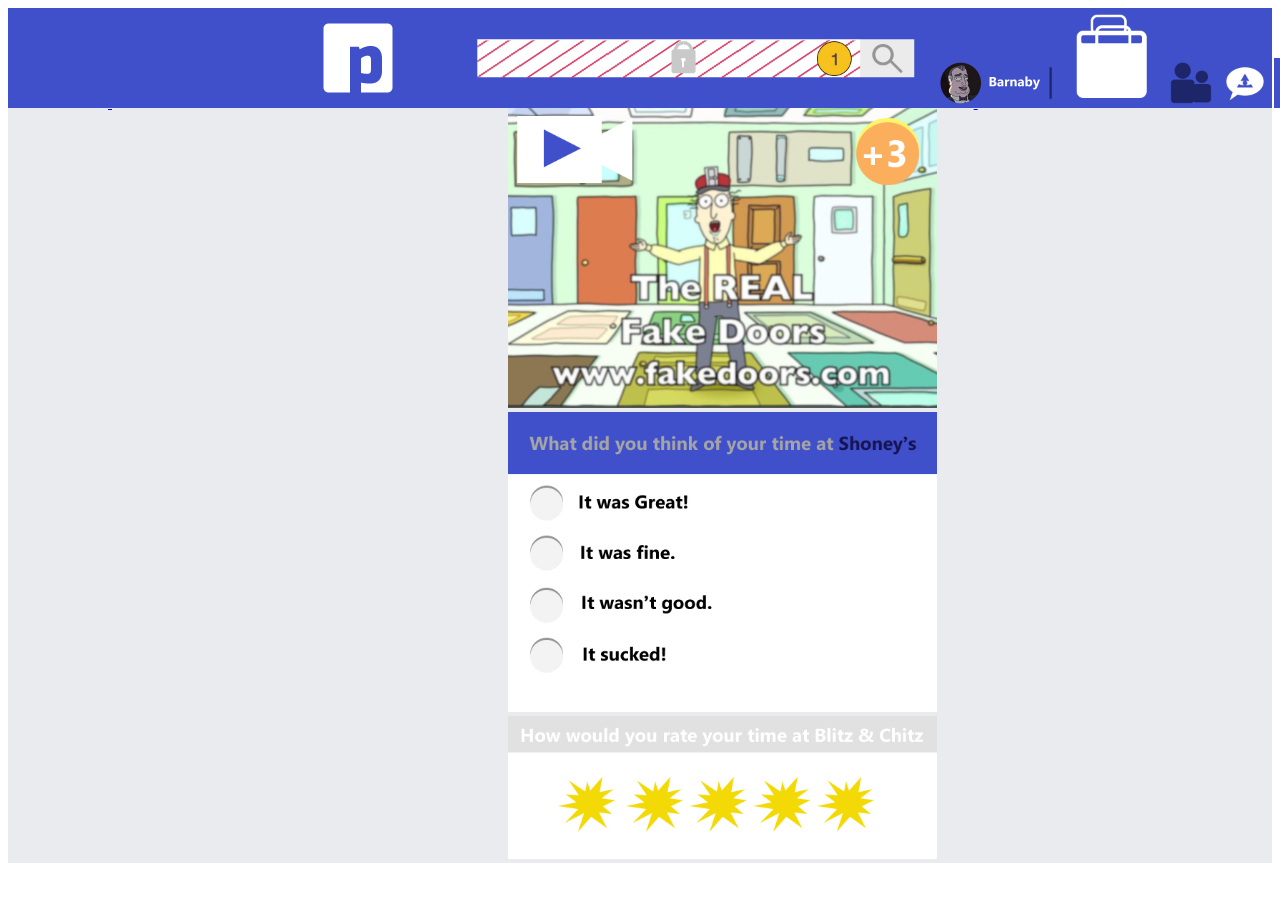
<file: coinzone.html>
<!doctype html>
<html>
<head>
<meta charset="UTF-8">
<title>Coin Zone</title>
<link rel="stylesheet" href="styles2.css">
</head>

<body>
<div class="topBar">
		<a href="feed.html">
	<img src="Images/PaysBookIcon.jpg" alt="PaysBook" style="height:100px;transform: translate(300px, 0px);">
	</a>
	<a href="store.html">
	<img src="Images/SearchBar.jpg" alt="PaysBook" style="height:100px;transform: translate(350px, 0px);">
	</a>
	<a href="profile.html">
	<img src="Images/ProfileIcon.jpg" alt="PaysBook" style="height:50px;transform: translate(350px, 0px);">
	</a>
	<a href="store.html">
	<img src="Images/ShopIcon.jpg" alt="PaysBook" style="height:100px;transform: translate(350px, 0px);">
  	<a/>
  	
   	<img src="Images/friendIcon.jpg" alt="PaysBook" style="height:50px;transform: translate(350px, 0px);">
    <img src="Images/MessageIcon.jpg" alt="PaysBook" style="height:50px;transform: translate(350px, 0px);">
    	<a href="coinzone.html">
	<img src="Images/CoinZoneIcon.jpg" alt="PaysBook" style="height:50px;transform: translate(350px, 0px);">
	</a>
	<img src="Images/NotificationIcon.jpg" alt="PaysBook" style="height:50px;transform: translate(350px, 0px);">
	
</div>

<div class = "main">
	<img src="Images/AdVideo2.jpg" alt="PaysBook" style="height:300px;transform: translate(500px, 0px);">
</div>

<div class = "main">
	<img src="Images/Survery1.jpg" alt="PaysBook" style="height:300px;transform: translate(500px, 0px);">
</div>
<div class = "main">
	<img src="Images/Survery2.jpg" alt="PaysBook" style="height:143px;transform: translate(500px, 0px);">
</div>


</body>
</html>
</file>
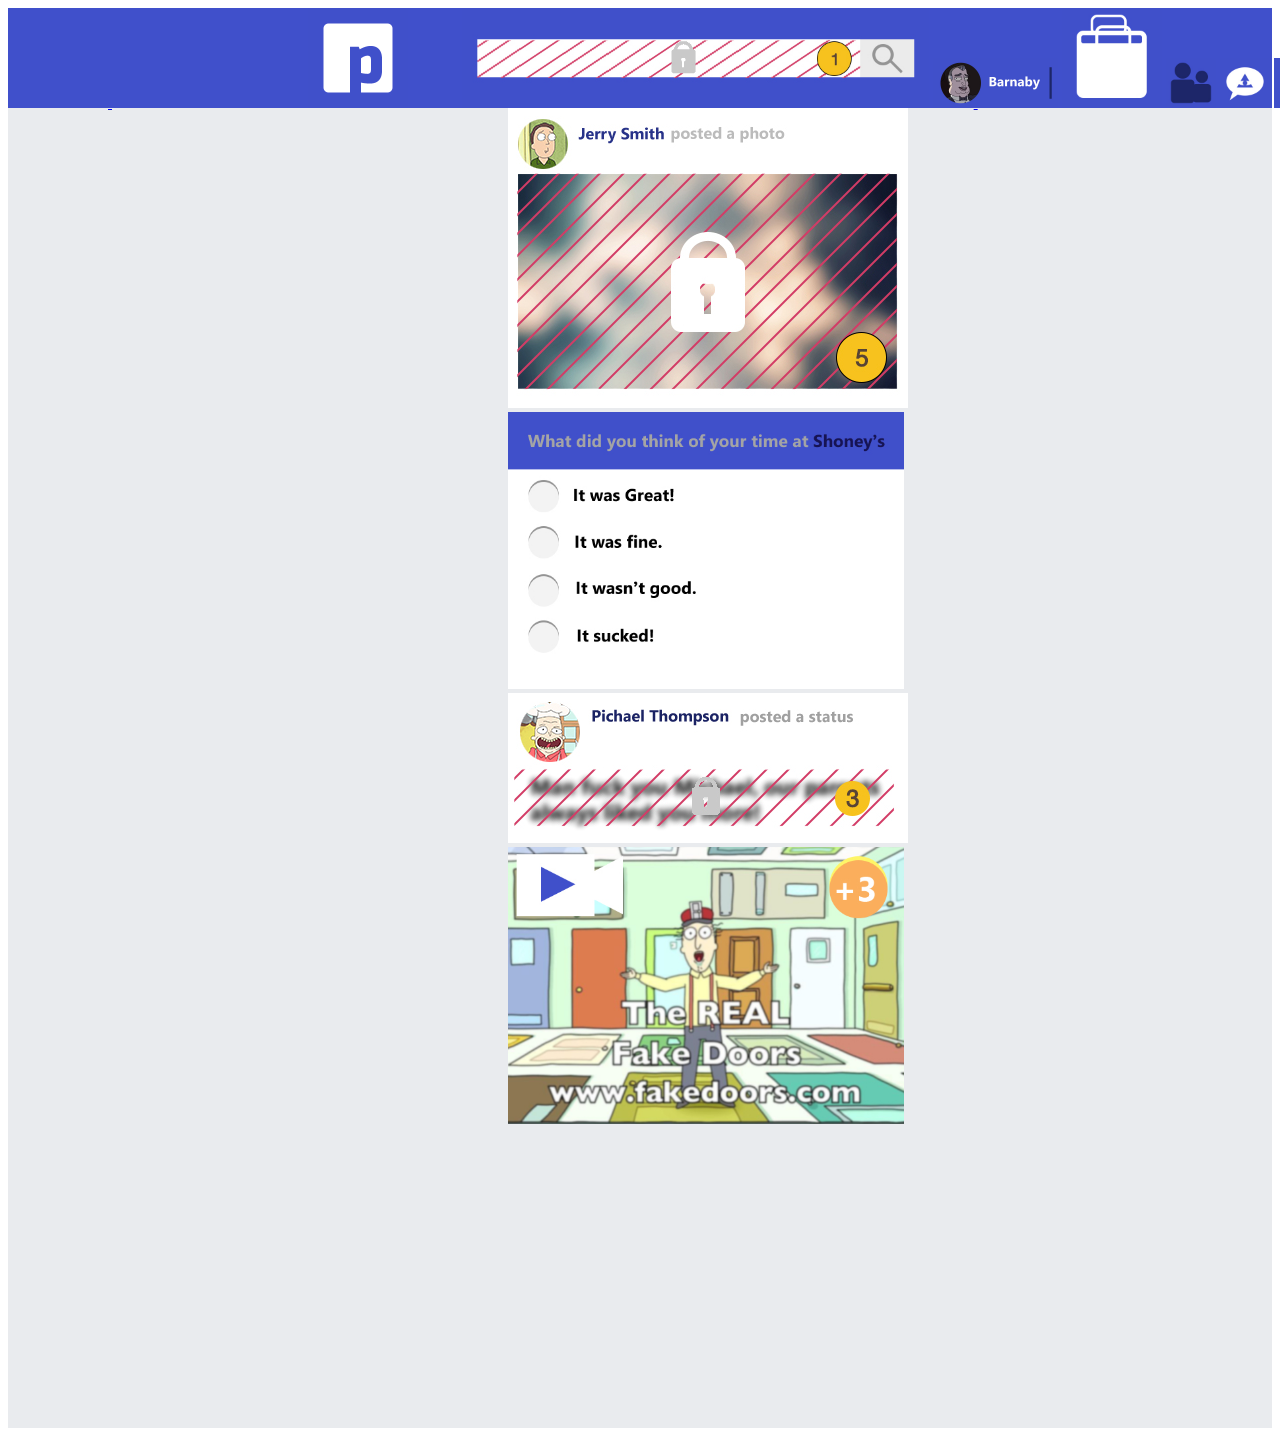
<file: feed.html>
<!doctype html>
<html>
<head>
<meta charset="UTF-8">
<title>PaysBook Feed</title>
<link rel="stylesheet" href="styles2.css">
</head>

<body>
<div class="topBar">
	<a href="feed.html">
	<img src="Images/PaysBookIcon.jpg" alt="PaysBook" style="height:100px;transform: translate(300px, 0px);">
	</a>
	<a href="store.html">
	<img src="Images/SearchBar.jpg" alt="PaysBook" style="height:100px;transform: translate(350px, 0px);">
	</a>
	<a href="profile.html">
	<img src="Images/ProfileIcon.jpg" alt="PaysBook" style="height:50px;transform: translate(350px, 0px);">
	</a>
	<a href="store.html">
	<img src="Images/ShopIcon.jpg" alt="PaysBook" style="height:100px;transform: translate(350px, 0px);">
  	<a/>
  	
   	<img src="Images/friendIcon.jpg" alt="PaysBook" style="height:50px;transform: translate(350px, 0px);">
    <img src="Images/MessageIcon.jpg" alt="PaysBook" style="height:50px;transform: translate(350px, 0px);">
    	<a href="coinzone.html">
	<img src="Images/CoinZoneIcon.jpg" alt="PaysBook" style="height:50px;transform: translate(350px, 0px);">
	</a>
	<img src="Images/NotificationIcon.jpg" alt="PaysBook" style="height:50px;transform: translate(350px, 0px);">
	
</div>
<div class = "main">
	<img src="Images/PostPhoto.jpg" alt="PaysBook" style="height:300px;transform: translate(500px,0px);">
    
	

</div>
<div class = "main">
	<img src="Images/Survery1.jpg" alt="PaysBook" style="height:277px;transform: translate(500px,0px);">
</div>
<div class = "main">
	<img src="Images/TextPost.jpg" alt="PaysBook" style="height:150px;transform: translate(500px,0px);">
</div>
<div class = "main">
	<img src="Images/AdVideo2.jpg" alt="PaysBook" style="height:277px;transform: translate(500px,0px);">
</div>
<div class = "main" style="height:300px">
	
</div>


</body>
</html>
</file>
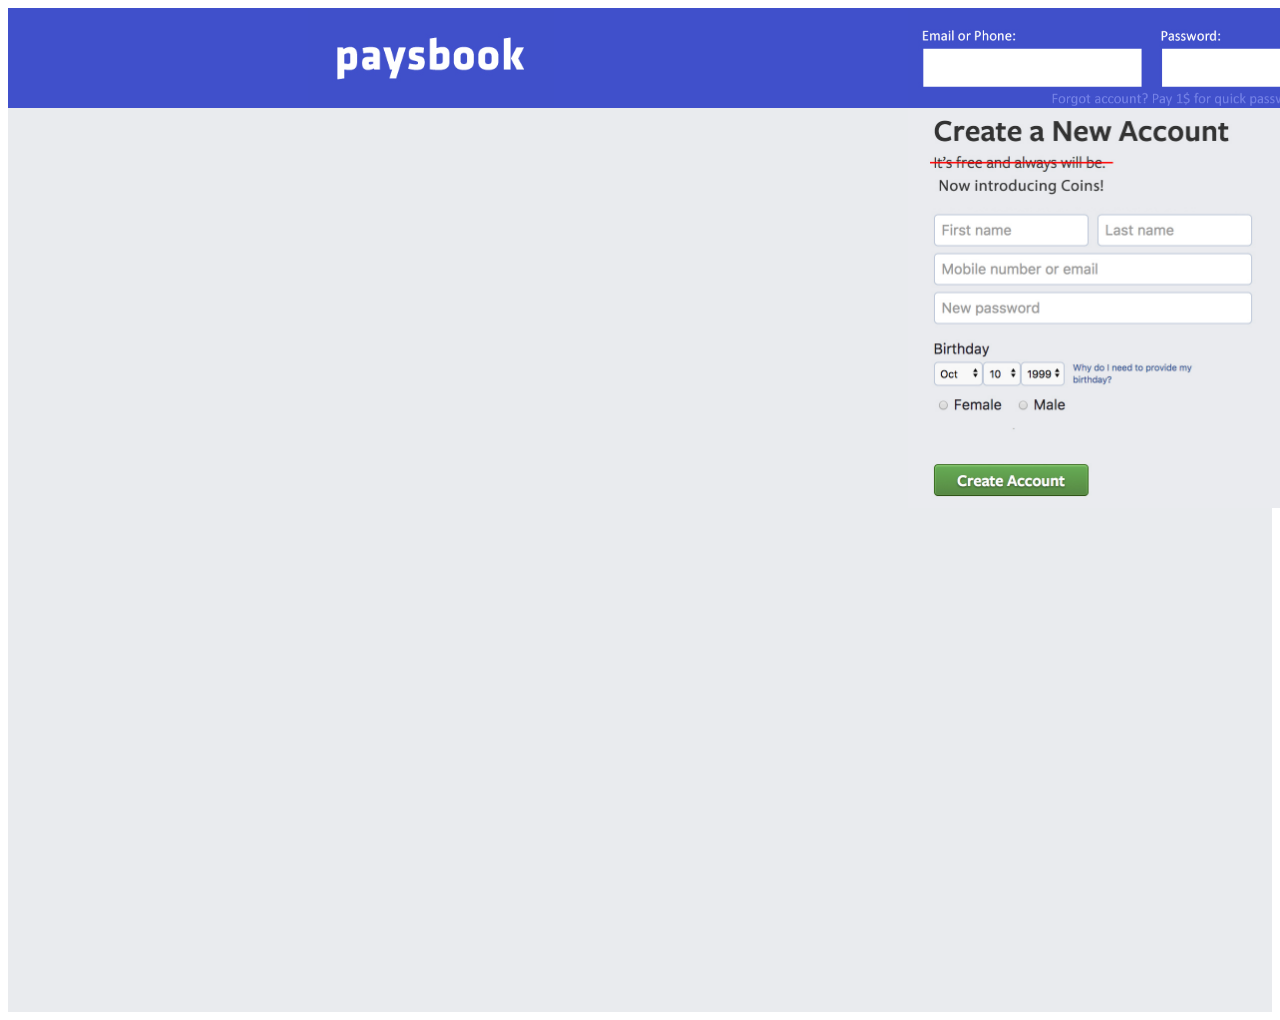
<file: login.html>
<!doctype html>
<html>
<head>
<meta charset="UTF-8">
<title>PaysBook</title>
<link rel="stylesheet" href="styles2.css">
</head>

<body>
<div class="topBar">
	
	<img src="Images/Paysbook.jpg" alt="PaysBook" style="height:100px;transform: translate(300px, 0px);">
	<img src="Images/Login.jpg" alt="PaysBook" style="height:100px;transform: translate(650px, 0px);">
		<a href="feed.html">
	<img src="Images/LoginButton.jpg" alt="PaysBook" style="height:100px;transform: translate(650px, 0px);">
	</a>
	
</div>
<div class = "main">
    
	<img src="Images/FirstPage.jpg" alt="PaysBook" style="height:400px;transform: translate(900px, 0px);">

</div>
<div class = "main" style="height:500px">
</div>


</body>
</html>
</file>
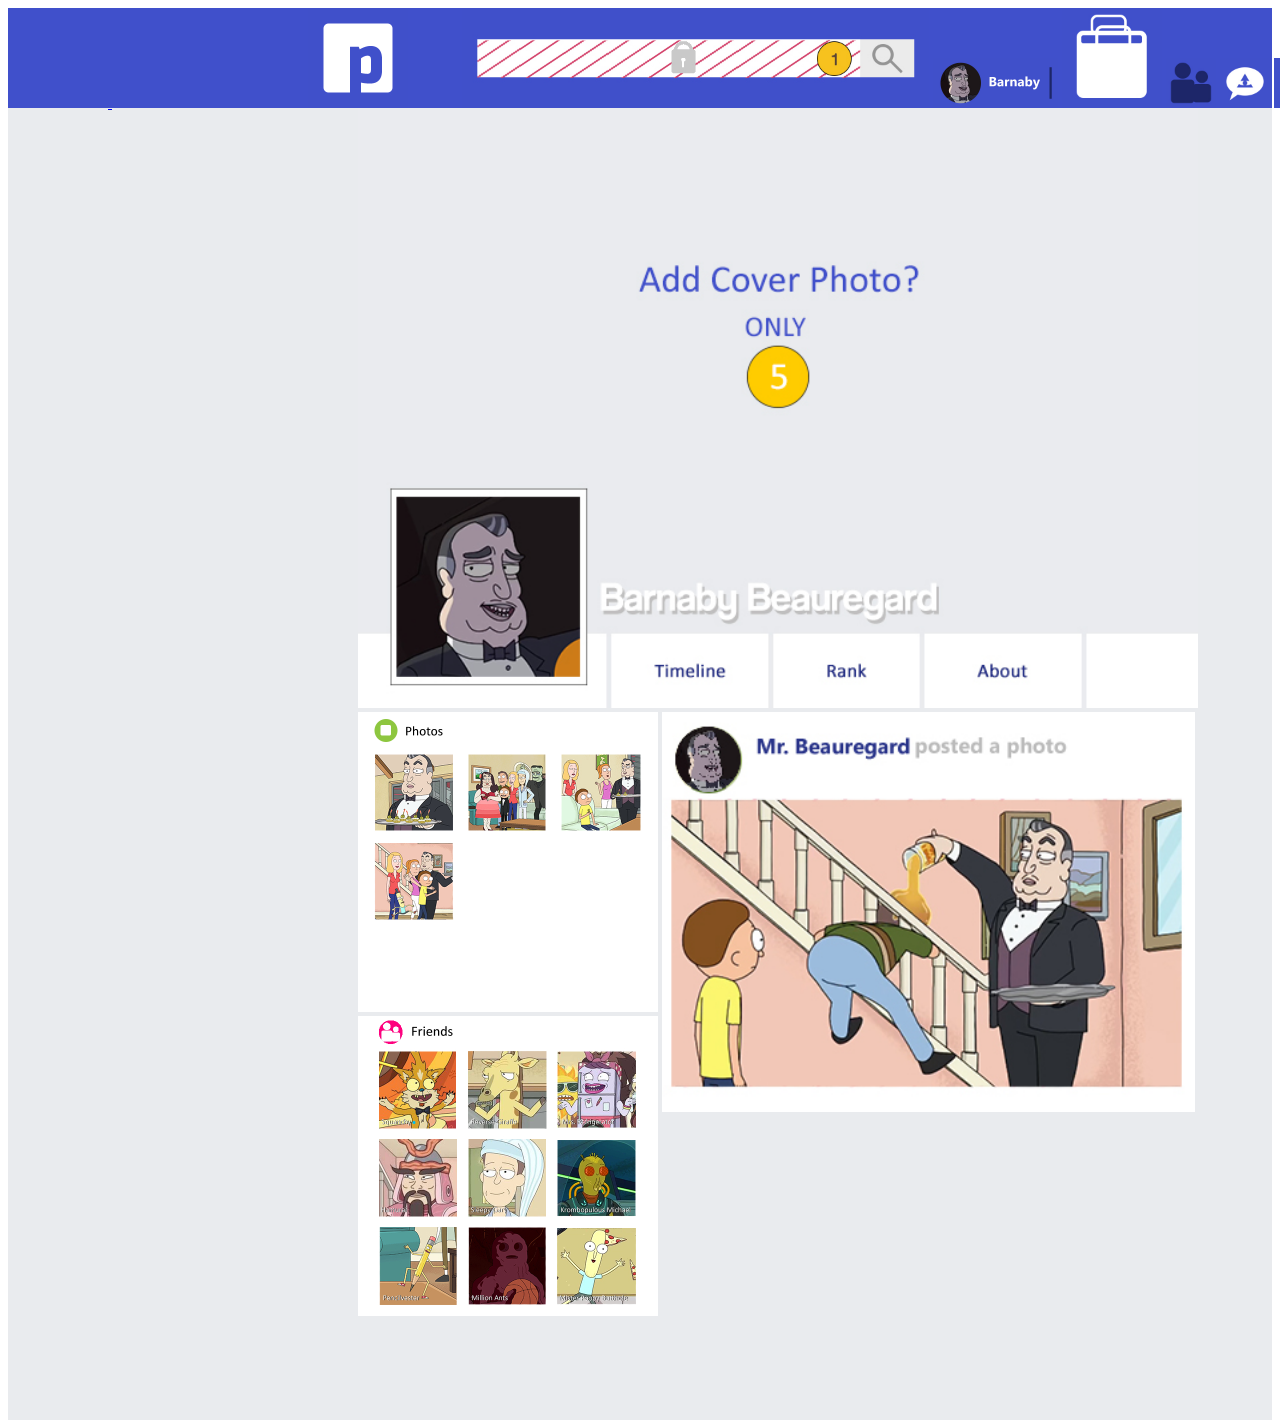
<file: profile.html>
<!doctype html>
<html>
<head>
<meta charset="UTF-8">
<title>Profile</title>
<link rel="stylesheet" href="styles2.css">
</head>

<body>
<div class="topBar">
	
	<a href="feed.html">
	<img src="Images/PaysBookIcon.jpg" alt="PaysBook" style="height:100px;transform: translate(300px, 0px);">
	</a>
	<a href="store.html">
	<img src="Images/SearchBar.jpg" alt="PaysBook" style="height:100px;transform: translate(350px, 0px);">
	</a>
	<a href="profile.html">
	<img src="Images/ProfileIcon.jpg" alt="PaysBook" style="height:50px;transform: translate(350px, 0px);">
	</a>
	<a href="store.html">
	<img src="Images/ShopIcon.jpg" alt="PaysBook" style="height:100px;transform: translate(350px, 0px);">
  	<a/>
  	
   	<img src="Images/friendIcon.jpg" alt="PaysBook" style="height:50px;transform: translate(350px, 0px);">
    <img src="Images/MessageIcon.jpg" alt="PaysBook" style="height:50px;transform: translate(350px, 0px);">
    	<a href="coinzone.html">
	<img src="Images/CoinZoneIcon.jpg" alt="PaysBook" style="height:50px;transform: translate(350px, 0px);">
	</a>
	<img src="Images/NotificationIcon.jpg" alt="PaysBook" style="height:50px;transform: translate(350px, 0px);">
	
</div>
<div class="main">
		<img src="Images/ProfilePic.jpg" alt="PaysBook" style="height:600px;transform: translate(350px,0px);">

	</div>
<div class="main">
		<img src="Images/ProfilePhotos.jpg" alt="PaysBook" style="height:300px;transform: translate(350px,-100px);">
		<img src="Images/ProfilePost.jpg" alt="PaysBook" style="height:400px;transform: translate(350px,0px);">

	</div>
	<div class = "main">
		<img src="Images/ProfileFriends.jpg" alt="PaysBook" style="height:300px;transform: translate(350px,-100px);">

</div>
</body>
</html>
</file>
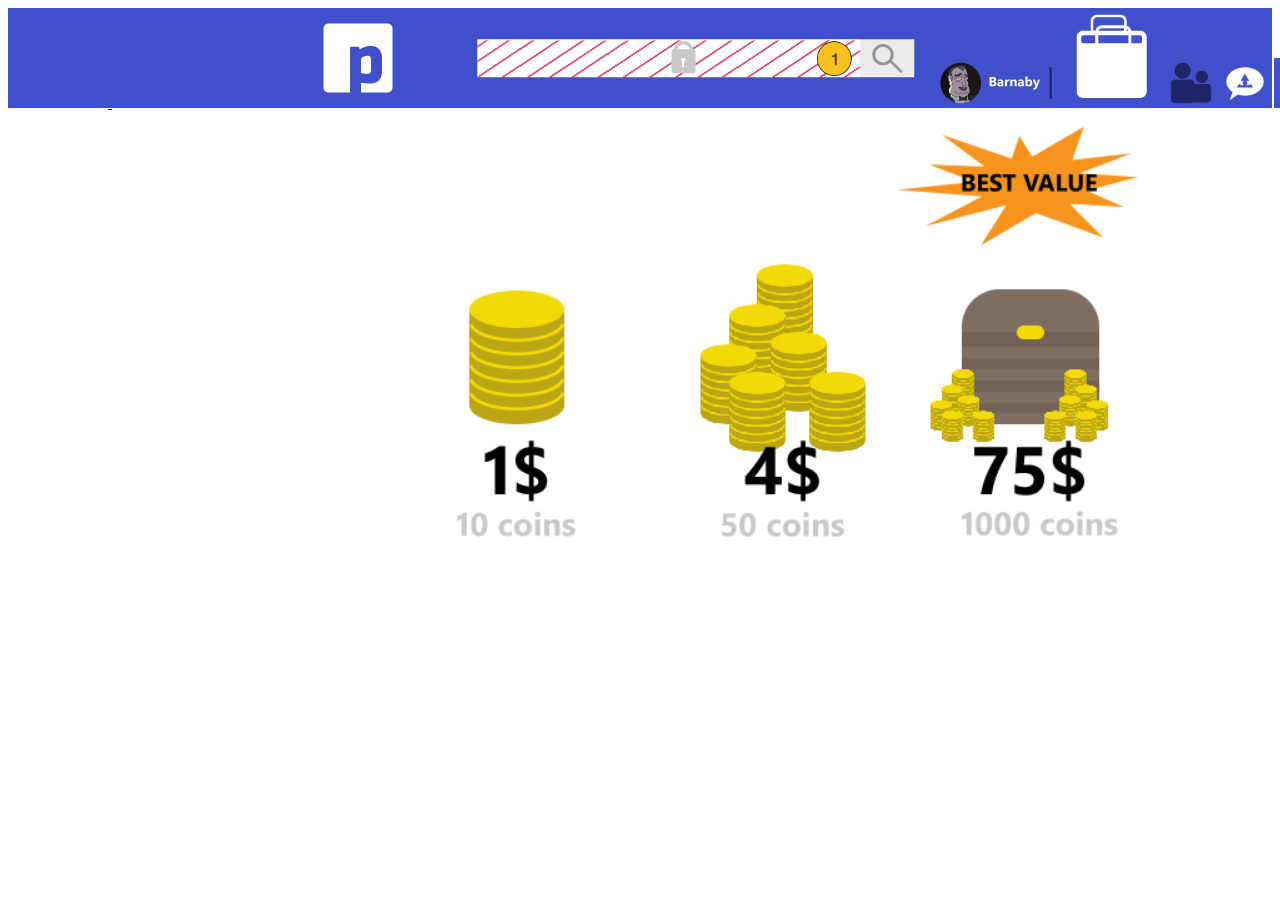
<file: store.html>
<!doctype html>
<html>
<head>
<meta charset="UTF-8">
<title>Store</title>
<link rel="stylesheet" href="styles2.css">
</head>

<body>
<div class="topBar">
	
	<a href="feed.html">
	<img src="Images/PaysBookIcon.jpg" alt="PaysBook" style="height:100px;transform: translate(300px, 0px);">
	</a>
	<a href="store.html">
	<img src="Images/SearchBar.jpg" alt="PaysBook" style="height:100px;transform: translate(350px, 0px);">
	</a>
	<a href="profile.html">
	<img src="Images/ProfileIcon.jpg" alt="PaysBook" style="height:50px;transform: translate(350px, 0px);">
	</a>
	<a href="store.html">
	<img src="Images/ShopIcon.jpg" alt="PaysBook" style="height:100px;transform: translate(350px, 0px);">
  	<a/>
  	
   	<img src="Images/friendIcon.jpg" alt="PaysBook" style="height:50px;transform: translate(350px, 0px);">
    <img src="Images/MessageIcon.jpg" alt="PaysBook" style="height:50px;transform: translate(350px, 0px);">
    	<a href="coinzone.html">
	<img src="Images/CoinZoneIcon.jpg" alt="PaysBook" style="height:50px;transform: translate(350px, 0px);">
	</a>
	<img src="Images/NotificationIcon.jpg" alt="PaysBook" style="height:50px;transform: translate(350px, 0px);">
	
</div>
<div>
		<img src="Images/StoreCoins.jpg" alt="PaysBook" style="height:500px;transform: translate(400px, 0px);">

</div>
<div>
	</div>
</body>
</html>
</file>
<file: styles2.css>
@charset "UTF-8";
/* CSS Document */

h1{
	color: #ffffff;
}

.topBar {
	height: 100px;
	background-color: #4050cb;
}
.main {
	background-color: #e9ebee;
}
</file>
